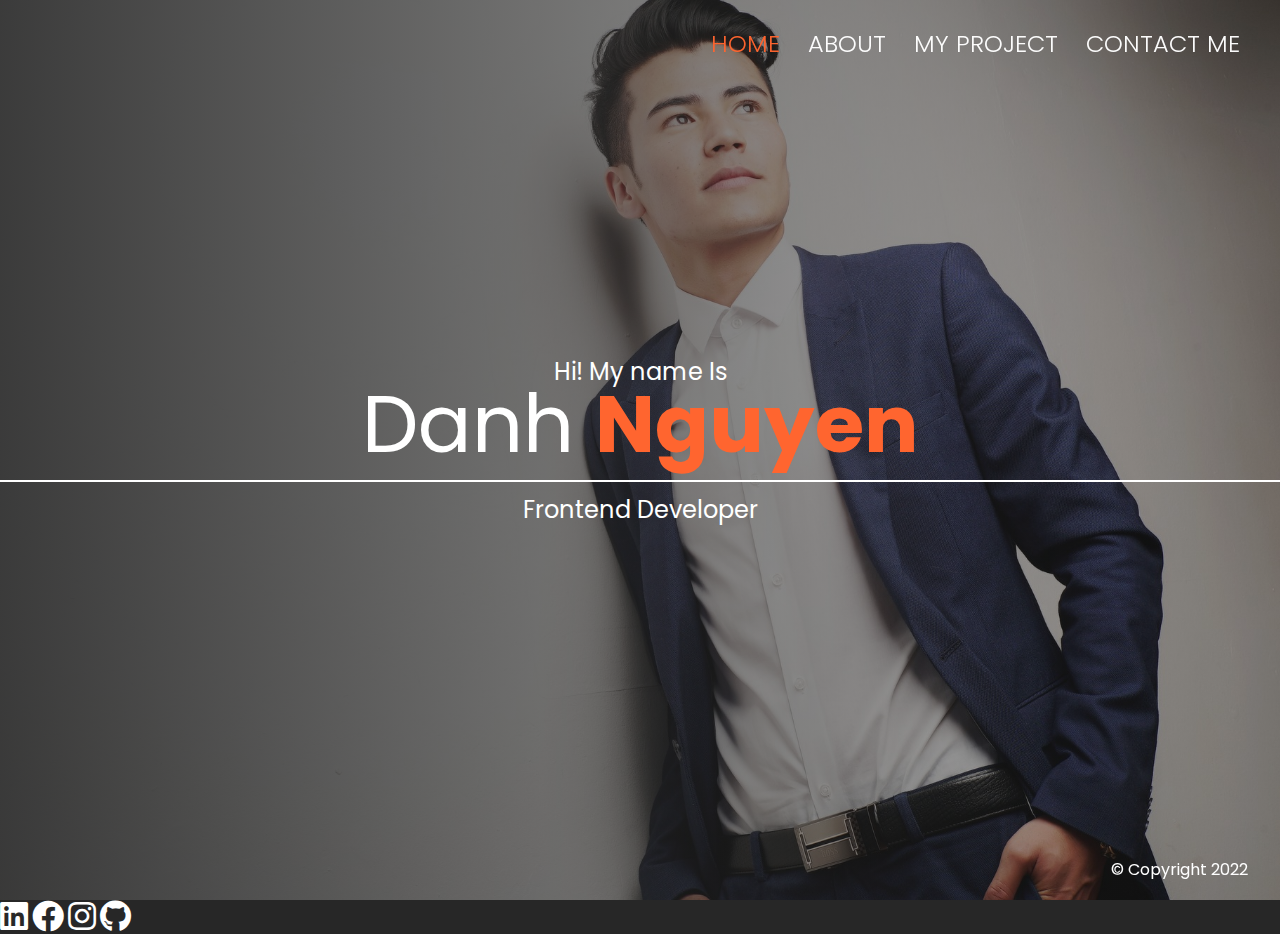
<file: index.html>
<!DOCTYPE html>
<html lang="en">

<head>
    <meta charset="UTF-8">
    <meta http-equiv="X-UA-Compatible" content="IE=edge">
    <meta name="viewport" content="width=device-width, initial-scale=1.0">
    <link rel="stylesheet" href="./css/main.css">
    <link rel="stylesheet" href="https://cdnjs.cloudflare.com/ajax/libs/font-awesome/5.15.4/css/all.min.css" />
    <link rel="preconnect" href="https://fonts.googleapis.com">
    <link rel="preconnect" href="https://fonts.gstatic.com" crossorigin>
    <link href="https://fonts.googleapis.com/css2?family=Poppins:wght@100;200;300;400;500;700&display=swap"
        rel="stylesheet">
    <title>Danh Nguyen Portfolio</title>
</head>

<body>
    <header>
        <div class="menu-btn">
            <span class="menu-btn__burger">

            </span>

        </div>
        <nav class="nav">
            <ul class="menu-nav">
                <li class="menu-nav__item active">
                    <a href="index.html" class="menu-nav__link">Home</a>
                </li>
                <li class="menu-nav__item">
                    <a href="about.html" class="menu-nav__link">About</a>
                </li>
                <li class="menu-nav__item">
                    <a href="projects.html" class="menu-nav__link">My Project</a>
                </li>
                <li class="menu-nav__item">
                    <a href="contact.html" class="menu-nav__link">Contact Me</a>
                </li>
            </ul>
        </nav>
    </header>
    <main>
        <section class="home">
            <h2>Hi! My name Is</h2>
            <h1 class="home__name">
                Danh <span class="home__name--last">Nguyen</span>
            </h1>
            <h2>
                Frontend Developer
            </h2>
        </section>
    </main>
    <div class="social-icons">
        <a href="#!">
            <i class="fab fa-linkedin fa-2x"></i>
        </a>
        <a href="#!">
            <i class="fab fa-facebook fa-2x"></i>
        </a>
        <a href="#!">
            <i class="fab fa-instagram fa-2x"></i>
        </a>
        <a href="#!">
            <i class="fab fa-github fa-2x"></i>
        </a>
    </div>
    <footer>&copy; Copyright 2022</footer>
    <script src="js/main.js"></script>
</body>

</html>
</file>
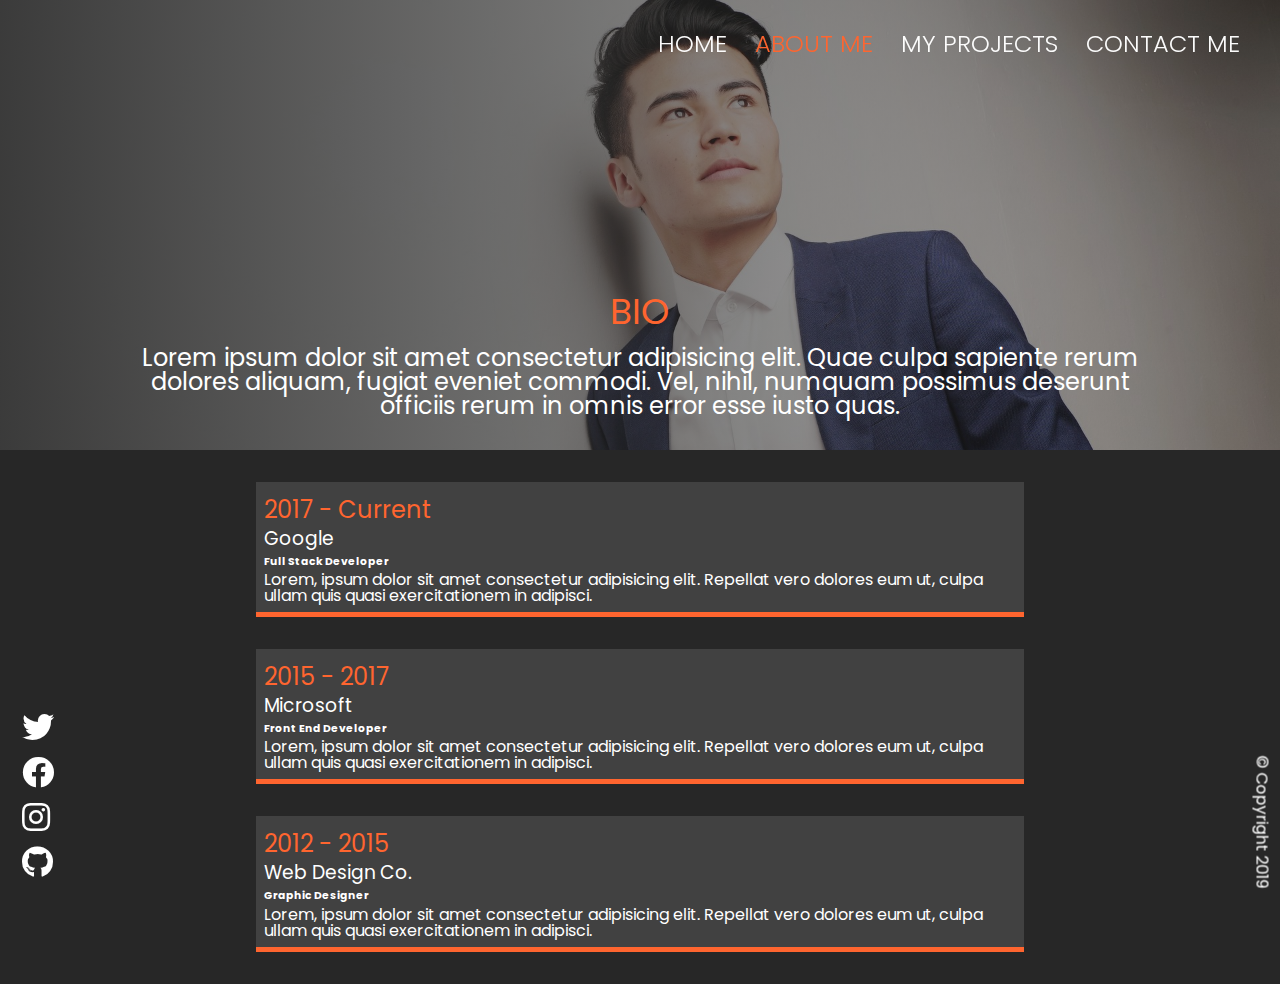
<file: about.html>
<!DOCTYPE html>
<html lang="en">

<head>
    <meta charset="UTF-8">
    <meta http-equiv="X-UA-Compatible" content="IE=edge">
    <meta name="viewport" content="width=device-width, initial-scale=1.0">
    <link rel="stylesheet" href="./css/main.css">
    <link rel="stylesheet" href="https://cdnjs.cloudflare.com/ajax/libs/font-awesome/5.15.4/css/all.min.css" />
    <link rel="preconnect" href="https://fonts.googleapis.com">
    <link rel="preconnect" href="https://fonts.gstatic.com" crossorigin>
    <link href="https://fonts.googleapis.com/css2?family=Poppins:wght@100;200;300;400;500;700&display=swap"
        rel="stylesheet">
    <title>About Danh Nguyen</title>
</head>

<body>
    <header>
        <div class="menu-btn">
            <span class="menu-btn__burger"></span>
        </div>

        <nav class="nav">
            <ul class="menu-nav">
                <li class="menu-nav__item">
                    <a href="index.html" class="menu-nav__link">
                        Home
                    </a>
                </li>
                <li class="menu-nav__item active">
                    <a href="about.html" class="menu-nav__link">
                        About Me
                    </a>
                </li>
                <li class="menu-nav__item">
                    <a href="projects.html" class="menu-nav__link">
                        My Projects
                    </a>
                </li>
                <li class="menu-nav__item">
                    <a href="contact.html" class="menu-nav__link">
                        Contact Me
                    </a>
                </li>
            </ul>
        </nav>
    </header>

    <main>
        <section class="about">
            <div class="about__bio-image">
                <div class="about__bio">
                    <h2 class="text-secondary">BIO</h2>
                    <p>Lorem ipsum dolor sit amet consectetur adipisicing elit. Quae culpa sapiente rerum dolores
                        aliquam, fugiat eveniet commodi. Vel, nihil, numquam possimus deserunt officiis rerum in omnis
                        error esse iusto quas.</p>
                </div>
            </div>

            <div class="jobs">
                <div class="jobs__job">
                    <h2 class="text-secondary">2017 - Current</h2>
                    <h3>Google</h3>
                    <h6>Full Stack Developer</h6>
                    <p>Lorem, ipsum dolor sit amet consectetur adipisicing elit. Repellat vero dolores eum ut, culpa
                        ullam quis quasi exercitationem in adipisci.</p>
                </div>
                <div class="jobs__job">
                    <h2 class="text-secondary">2015 - 2017</h2>
                    <h3>Microsoft</h3>
                    <h6>Front End Developer</h6>
                    <p>Lorem, ipsum dolor sit amet consectetur adipisicing elit. Repellat vero dolores eum ut, culpa
                        ullam quis quasi exercitationem in adipisci.</p>
                </div>
                <div class="jobs__job">
                    <h2 class="text-secondary">2012 - 2015</h2>
                    <h3>Web Design Co.</h3>
                    <h6>Graphic Designer</h6>
                    <p>Lorem, ipsum dolor sit amet consectetur adipisicing elit. Repellat vero dolores eum ut, culpa
                        ullam quis quasi exercitationem in adipisci.</p>
                </div>
            </div>

            <div class="social-icons">
                <a href="#!">
                    <i class="fab fa-twitter fa-2x"></i>
                </a>
                <a href="#!">
                    <i class="fab fa-facebook fa-2x"></i>
                </a>
                <a href="#!">
                    <i class="fab fa-instagram fa-2x"></i>
                </a>
                <a href="#!">
                    <i class="fab fa-github fa-2x"></i>
                </a>
            </div>

            <footer>&copy; Copyright 2019</footer>
        </section>
    </main>
    <script src="js/main.js"></script>
</body>

</html>
</file>
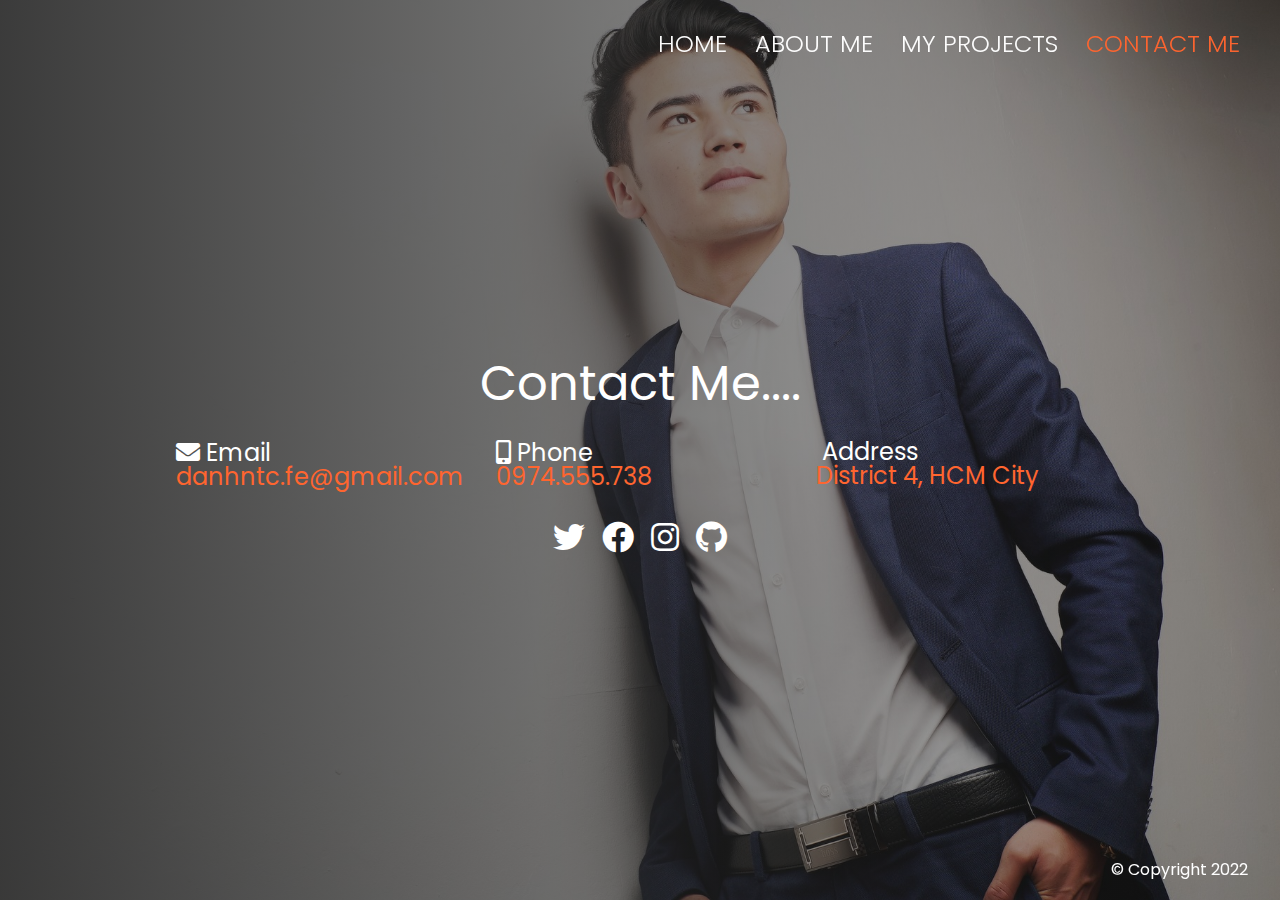
<file: contact.html>
<!DOCTYPE html>
<html lang="en">

<head>
    <meta charset="UTF-8">
    <meta http-equiv="X-UA-Compatible" content="IE=edge">
    <meta name="viewport" content="width=device-width, initial-scale=1.0">
    <link rel="stylesheet" href="./css/main.css">
    <link rel="stylesheet" href="https://cdnjs.cloudflare.com/ajax/libs/font-awesome/5.15.4/css/all.min.css" />
    <link rel="preconnect" href="https://fonts.googleapis.com">
    <link rel="preconnect" href="https://fonts.gstatic.com" crossorigin>
    <link href="https://fonts.googleapis.com/css2?family=Poppins:wght@100;200;300;400;500;700&display=swap"
        rel="stylesheet">
    <title>Contact Danh Nguyen</title>
</head>

<body>
    <header>
        <div class="menu-btn">
            <span class="menu-btn__burger"></span>
        </div>

        <nav class="nav">
            <ul class="menu-nav">
                <li class="menu-nav__item">
                    <a href="index.html" class="menu-nav__link">
                        Home
                    </a>
                </li>
                <li class="menu-nav__item">
                    <a href="about.html" class="menu-nav__link">
                        About Me
                    </a>
                </li>
                <li class="menu-nav__item">
                    <a href="projects.html" class="menu-nav__link">
                        My Projects
                    </a>
                </li>
                <li class="menu-nav__item active">
                    <a href="contact.html" class="menu-nav__link">
                        Contact Me
                    </a>
                </li>
            </ul>
        </nav>
    </header>

    <main>
        <section class="contact">
            <h2>Contact Me....</h2>
            <div class="contact__list">
                <div class="contact__email">
                    <i class="fas fa-envelope"></i> Email
                    <div class="text-secondary">
                        danhntc.fe@gmail.com
                    </div>
                </div>
                <div class="contact__phone">
                    <i class="fas fa-mobile-alt"></i> Phone
                    <div class="text-secondary">
                        0974.555.738
                    </div>
                </div>
                <div class="contact__phone">
                    <i class="fas fa-marker-alt"></i> Address
                    <div class="text-secondary">
                        District 4, HCM City
                    </div>
                </div>
            </div>
            <div class="social-icons">
                <a href="#!">
                    <i class="fab fa-twitter fa-2x"></i>
                </a>
                <a href="#!">
                    <i class="fab fa-facebook fa-2x"></i>
                </a>
                <a href="#!">
                    <i class="fab fa-instagram fa-2x"></i>
                </a>
                <a href="#!">
                    <i class="fab fa-github fa-2x"></i>
                </a>
            </div>

            <footer>&copy; Copyright 2022</footer>
        </section>
    </main>
    <script src="js/main.js"></script>
</body>

</html>
</file>
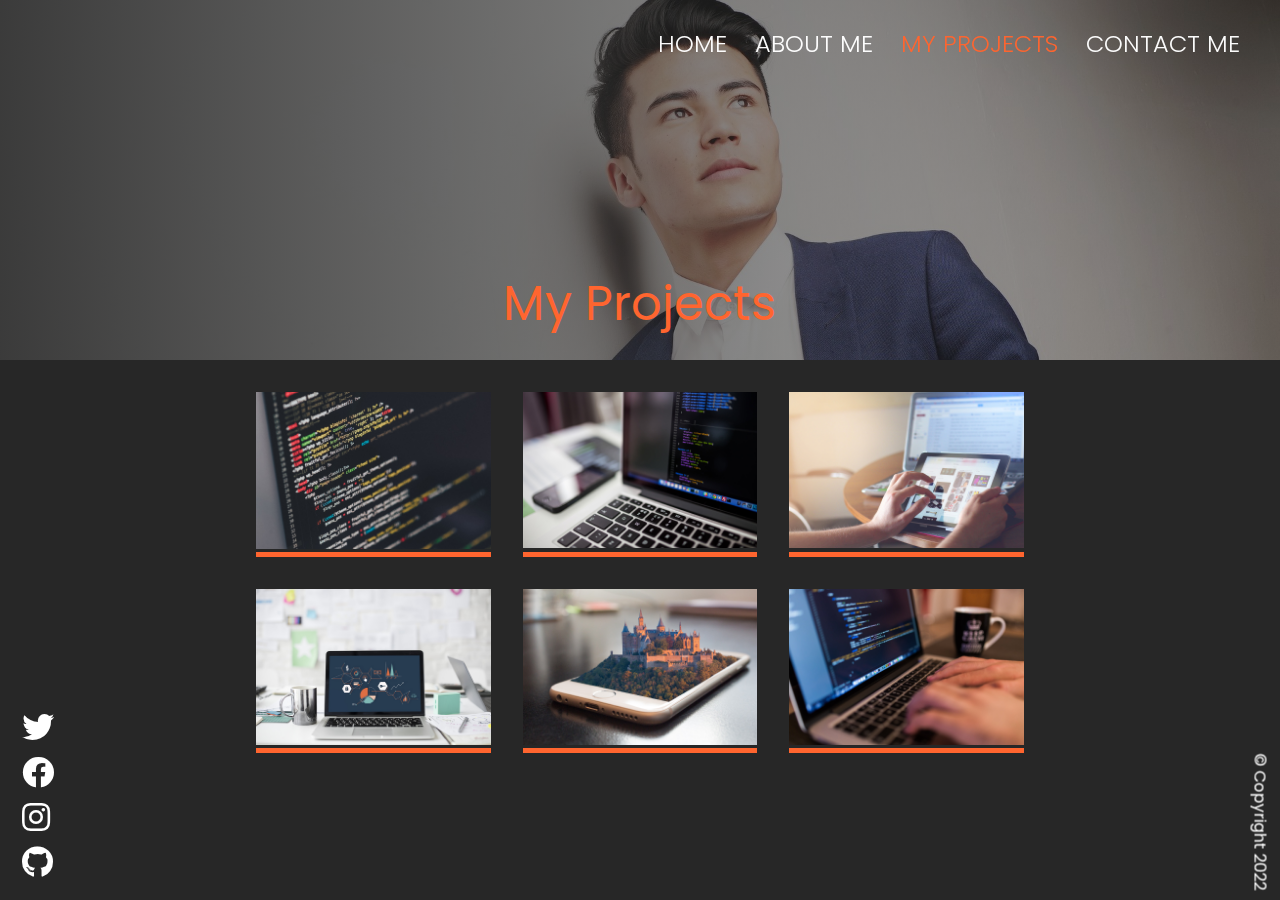
<file: projects.html>
<!DOCTYPE html>
<html lang="en">

<head>
    <meta charset="UTF-8">
    <meta http-equiv="X-UA-Compatible" content="IE=edge">
    <meta name="viewport" content="width=device-width, initial-scale=1.0">
    <link rel="stylesheet" href="./css/main.css">
    <link rel="stylesheet" href="https://cdnjs.cloudflare.com/ajax/libs/font-awesome/5.15.4/css/all.min.css" />
    <link rel="preconnect" href="https://fonts.googleapis.com">
    <link rel="preconnect" href="https://fonts.gstatic.com" crossorigin>
    <link href="https://fonts.googleapis.com/css2?family=Poppins:wght@100;200;300;400;500;700&display=swap"
        rel="stylesheet">
    <title>Danh Nguyen Projects</title>
</head>

<body>
    <header>
        <div class="menu-btn">
            <span class="menu-btn__burger"></span>
        </div>

        <nav class="nav">
            <ul class="menu-nav">
                <li class="menu-nav__item">
                    <a href="index.html" class="menu-nav__link">
                        Home
                    </a>
                </li>
                <li class="menu-nav__item">
                    <a href="about.html" class="menu-nav__link">
                        About Me
                    </a>
                </li>
                <li class="menu-nav__item active">
                    <a href="projects.html" class="menu-nav__link">
                        My Projects
                    </a>
                </li>
                <li class="menu-nav__item">
                    <a href="contact.html" class="menu-nav__link">
                        Contact Me
                    </a>
                </li>
            </ul>
        </nav>
    </header>

    <main>
        <section class="projects">
            <div class="projects__bio-image">
                <h1 class="text-secondary">My Projects</h1>
            </div>

            <div class="projects__items">
                <div class="projects__item">
                    <img src="img/project-1.jpg" alt="My Project">
                    <div class="projects__btns">
                        <a href="#!" class="projects__btn">
                            <i class="fas fa-eye"></i> Preview
                        </a>
                        <a href="#!" class="projects__btn">
                            <i class="fab fa-github"></i> Github
                        </a>
                    </div>
                </div>
                <div class="projects__item">
                    <img src="img/project-2.jpg" alt="My Project">
                    <div class="projects__btns">
                        <a href="#!" class="projects__btn">
                            <i class="fas fa-eye"></i> Preview
                        </a>
                        <a href="#!" class="projects__btn">
                            <i class="fab fa-github"></i> Github
                        </a>
                    </div>
                </div>
                <div class="projects__item">
                    <img src="img/project-3.jpg" alt="My Project">
                    <div class="projects__btns">
                        <a href="#!" class="projects__btn">
                            <i class="fas fa-eye"></i> Preview
                        </a>
                        <a href="#!" class="projects__btn">
                            <i class="fab fa-github"></i> Github
                        </a>
                    </div>
                </div>
                <div class="projects__item">
                    <img src="img/project-4.jpg" alt="My Project">
                    <div class="projects__btns">
                        <a href="#!" class="projects__btn">
                            <i class="fas fa-eye"></i> Preview
                        </a>
                        <a href="#!" class="projects__btn">
                            <i class="fab fa-github"></i> Github
                        </a>
                    </div>
                </div>
                <div class="projects__item">
                    <img src="img/project-5.jpg" alt="My Project">
                    <div class="projects__btns">
                        <a href="#!" class="projects__btn">
                            <i class="fas fa-eye"></i> Preview
                        </a>
                        <a href="#!" class="projects__btn">
                            <i class="fab fa-github"></i> Github
                        </a>
                    </div>
                </div>
                <div class="projects__item">
                    <img src="img/project-6.jpg" alt="My Project">
                    <div class="projects__btns">
                        <a href="#!" class="projects__btn">
                            <i class="fas fa-eye"></i> Preview
                        </a>
                        <a href="#!" class="projects__btn">
                            <i class="fab fa-github"></i> Github
                        </a>
                    </div>
                </div>
            </div>

            <div class="social-icons">
                <a href="#!">
                    <i class="fab fa-twitter fa-2x"></i>
                </a>
                <a href="#!">
                    <i class="fab fa-facebook fa-2x"></i>
                </a>
                <a href="#!">
                    <i class="fab fa-instagram fa-2x"></i>
                </a>
                <a href="#!">
                    <i class="fab fa-github fa-2x"></i>
                </a>
            </div>

            <footer>&copy; Copyright 2022</footer>
        </section>
    </main>
    <script src="js/main.js"></script>
</body>

</html>
</file>
<file: css/main.css>
* {
  -webkit-box-sizing: border-box;
          box-sizing: border-box;
  margin: 0;
  padding: 0;
}

.home {
  height: 100%;
  padding-top: 40vh;
  overflow: hidden;
  -webkit-box-align: center;
      -ms-flex-align: center;
          align-items: center;
  text-align: center;
  background: -webkit-gradient(linear, left top, right top, from(rgba(39, 39, 39, 0.9)), to(rgba(39, 39, 39, 0.3))), url("../img/model-1.jpg") center top;
  background: linear-gradient(to right, rgba(39, 39, 39, 0.9), rgba(39, 39, 39, 0.3)), url("../img/model-1.jpg") center top;
  background-size: cover;
}

.home__name {
  font-size: 5rem;
  padding-bottom: 1rem;
  margin-bottom: 1rem;
  border-bottom: 2px solid #fff;
}

.home__name--last {
  color: #ff652f;
  font-weight: 700;
}

.menu-btn {
  position: absolute;
  z-index: 1;
  right: 1rem;
  top: 1rem;
  height: 20px;
  width: 28px;
  cursor: pointer;
  -webkit-transition: all 0.5s ease-in-out;
  transition: all 0.5s ease-in-out;
}

.menu-btn__burger {
  position: absolute;
  right: 0;
  top: 0.5;
  width: 28px;
  height: 3px;
  background: #fff;
  -webkit-transition: all 0.5s ease-in-out;
  transition: all 0.5s ease-in-out;
}

.menu-btn__burger::before {
  content: '';
  position: absolute;
  top: -8px;
  width: 28px;
  height: 3px;
  background: #fff;
  -webkit-transition: all 0.5s ease-in-out;
  transition: all 0.5s ease-in-out;
}

.menu-btn__burger::after {
  content: '';
  position: absolute;
  top: 8px;
  width: 20px;
  height: 3px;
  background: #fff;
  -webkit-transition: all 0.5s ease-in-out;
  transition: all 0.5s ease-in-out;
}

.menu-btn__burger.open {
  -webkit-transform: rotate(720deg);
          transform: rotate(720deg);
  background: transparent;
}

.menu-btn__burger.open::before {
  -webkit-transform: rotate(45deg) translate(5px, 8px);
          transform: rotate(45deg) translate(5px, 8px);
}

.menu-btn__burger.open::after {
  width: 28px;
  -webkit-transform: rotate(-45deg) translate(3px, -7px);
          transform: rotate(-45deg) translate(3px, -7px);
}

.nav {
  position: fixed;
  top: 0;
  left: 0;
  width: 100vw;
  opacity: 0.98;
  visibility: hidden;
}

.nav.open {
  visibility: visible;
}

.nav .menu-nav {
  display: -webkit-box;
  display: -ms-flexbox;
  display: flex;
  -webkit-box-orient: vertical;
  -webkit-box-direction: normal;
      -ms-flex-flow: column wrap;
          flex-flow: column wrap;
  -webkit-box-align: center;
      -ms-flex-align: center;
          align-items: center;
  -webkit-box-pack: center;
      -ms-flex-pack: center;
          justify-content: center;
  overflow: hidden;
  background: #272727;
  list-style: none;
  height: 100vh;
  padding-right: 1rem;
  -webkit-transform: translateY(-100%);
          transform: translateY(-100%);
  -webkit-transition: all 0.5s ease-in-out;
  transition: all 0.5s ease-in-out;
}

.nav .menu-nav.open {
  -webkit-transform: translateY(0);
          transform: translateY(0);
}

.nav .menu-nav__item {
  -webkit-transform: translateX(100vw);
          transform: translateX(100vw);
  -webkit-transition: all 0.5s ease-in-out;
  transition: all 0.5s ease-in-out;
}

.nav .menu-nav__item.open {
  -webkit-transform: translateX(0);
          transform: translateX(0);
}

.nav .menu-nav__item.active > a {
  color: #ff652f;
}

.nav .menu-nav__link {
  display: inline-block;
  text-transform: uppercase;
  padding: 2rem 0;
  font-weight: 300;
  font-size: 2rem;
  -webkit-transition: all 0.5s ease-in-out;
  transition: all 0.5s ease-in-out;
}

.nav .menu-nav__link:hover {
  color: #ff652f;
}

.menu-nav__item:nth-child(1) {
  -webkit-transition-delay: 0.25s;
          transition-delay: 0.25s;
}

.menu-nav__item:nth-child(2) {
  -webkit-transition-delay: 0.35s;
          transition-delay: 0.35s;
}

.menu-nav__item:nth-child(3) {
  -webkit-transition-delay: 0.45s;
          transition-delay: 0.45s;
}

.menu-nav__item:nth-child(4) {
  -webkit-transition-delay: 0.55s;
          transition-delay: 0.55s;
}

.about {
  padding-bottom: 2rem;
}

.about__bio-image {
  height: 50vh;
  width: 100%;
  background: -webkit-gradient(linear, left top, right top, from(rgba(39, 39, 39, 0.9)), to(rgba(39, 39, 39, 0.3))), url("../img/model-1.jpg") center top;
  background: linear-gradient(to right, rgba(39, 39, 39, 0.9), rgba(39, 39, 39, 0.3)), url("../img/model-1.jpg") center top;
  background-size: cover;
  display: -webkit-box;
  display: -ms-flexbox;
  display: flex;
  -webkit-box-orient: vertical;
  -webkit-box-direction: normal;
      -ms-flex-direction: column;
          flex-direction: column;
  -webkit-box-align: center;
      -ms-flex-align: center;
          align-items: center;
  -webkit-box-pack: end;
      -ms-flex-pack: end;
          justify-content: flex-end;
}

.about__bio-image p {
  margin-bottom: 2rem;
}

.about__bio {
  width: 80%;
  text-align: center;
}

.about__bio .text-secondary {
  padding-bottom: 1rem;
}

.about .jobs {
  width: 60vw;
  margin: 2rem auto 0 auto;
  display: -ms-grid;
  display: grid;
  -ms-grid-columns: 1fr;
      grid-template-columns: 1fr;
  grid-gap: 2rem;
}

.about .jobs__job {
  background: #414141;
  padding: 0.5rem;
  border-bottom: 5px solid #ff652f;
}

.about .jobs__job h2, .about .jobs__job h3 {
  margin: 0.5rem 0;
}

.about .jobs__job h6 {
  margin: 0.3rem 0;
}

.about .social-icons {
  display: -webkit-box;
  display: -ms-flexbox;
  display: flex;
  -webkit-box-orient: vertical;
  -webkit-box-direction: normal;
      -ms-flex-direction: column;
          flex-direction: column;
}

.about footer {
  -webkit-transform: rotate(90deg) translate(-3rem, -5rem);
          transform: rotate(90deg) translate(-3rem, -5rem);
}

.projects {
  padding-bottom: 2rem;
}

.projects__bio-image {
  height: 30vh;
  width: 100%;
  background: -webkit-gradient(linear, left top, right top, from(rgba(39, 39, 39, 0.9)), to(rgba(39, 39, 39, 0.3))), url("../img/model-1.jpg") center top;
  background: linear-gradient(to right, rgba(39, 39, 39, 0.9), rgba(39, 39, 39, 0.3)), url("../img/model-1.jpg") center top;
  background-size: cover;
  display: -webkit-box;
  display: -ms-flexbox;
  display: flex;
  -webkit-box-orient: vertical;
  -webkit-box-direction: normal;
      -ms-flex-direction: column;
          flex-direction: column;
  -webkit-box-align: center;
      -ms-flex-align: center;
          align-items: center;
  -webkit-box-pack: end;
      -ms-flex-pack: end;
          justify-content: flex-end;
}

.projects__bio-image .text-secondary {
  font-size: 2rem;
  margin-bottom: 2rem;
}

.projects__items {
  width: 60vw;
  margin: 2rem auto 0 auto;
  display: -ms-grid;
  display: grid;
  -ms-grid-columns: 1fr;
      grid-template-columns: 1fr;
  grid-gap: 2rem;
}

.projects__items {
  width: 60vw;
  margin: 2rem auto 0 auto;
  display: -ms-grid;
  display: grid;
  -ms-grid-columns: 1fr;
      grid-template-columns: 1fr;
  grid-gap: 2rem;
}

.projects__item {
  position: relative;
  border-bottom: 5px solid #ff652f;
  overflow: hidden;
  cursor: pointer;
}

.projects__item img {
  width: 100%;
}

.projects__item::after {
  content: '';
  position: absolute;
  top: 100%;
  left: 0;
  height: 100%;
  width: 100%;
  background: #ff652f;
  opacity: 0;
  -webkit-transition: all 0.5s ease-in-out;
  transition: all 0.5s ease-in-out;
}

.projects__item:hover:after {
  top: 0;
  opacity: 0.9;
}

.projects__item:hover .projects__btn {
  opacity: 1;
}

.projects__btns {
  position: absolute;
  top: 0;
  height: 100%;
  width: 100%;
  z-index: 1;
  display: -webkit-box;
  display: -ms-flexbox;
  display: flex;
  -ms-flex-pack: distribute;
      justify-content: space-around;
  -webkit-box-align: center;
      -ms-flex-align: center;
          align-items: center;
  text-align: center;
}

.projects__btn {
  opacity: 0;
  -webkit-transition: all 0.5s ease-in-out;
  transition: all 0.5s ease-in-out;
}

.projects__btn:hover {
  color: #272727;
  opacity: 1;
}

.projects .social-icons {
  display: -webkit-box;
  display: -ms-flexbox;
  display: flex;
  -webkit-box-orient: vertical;
  -webkit-box-direction: normal;
      -ms-flex-direction: column;
          flex-direction: column;
}

.projects footer {
  -webkit-transform: rotate(90deg) translate(-3rem, -5rem);
          transform: rotate(90deg) translate(-3rem, -5rem);
}

.contact {
  height: 100%;
  padding-top: 40vh;
  overflow: hidden;
  display: -webkit-box;
  display: -ms-flexbox;
  display: flex;
  -webkit-box-orient: vertical;
  -webkit-box-direction: normal;
      -ms-flex-direction: column;
          flex-direction: column;
  -webkit-box-align: center;
      -ms-flex-align: center;
          align-items: center;
  background: -webkit-gradient(linear, left top, right top, from(rgba(39, 39, 39, 0.9)), to(rgba(39, 39, 39, 0.3))), url("../img/model-1.jpg") center top;
  background: linear-gradient(to right, rgba(39, 39, 39, 0.9), rgba(39, 39, 39, 0.3)), url("../img/model-1.jpg") center top;
  background-size: cover;
}

.contact h2 {
  font-size: 3rem;
  margin-bottom: 2rem;
}

.contact__list {
  display: -ms-grid;
  display: grid;
  -ms-grid-columns: 1fr;
      grid-template-columns: 1fr;
  grid-gap: 2rem;
  font-size: 1.5rem;
}

.contact .social-icons {
  position: initial;
  margin-top: 2rem;
}

@media screen and (min-width: 768px) {
  .menu-btn {
    visibility: hidden;
  }
  .nav {
    visibility: initial;
  }
  .nav .menu-nav {
    display: block;
    -webkit-transform: translateY(0);
            transform: translateY(0);
    height: 100%;
    background: transparent;
    text-align: right;
  }
  .nav .menu-nav__item {
    display: inline;
    padding-right: 1.5rem;
  }
  .nav .menu-nav__link {
    font-size: 1.5rem;
  }
  .about__bio {
    font-size: 1.5rem;
  }
  .projects__bio-image {
    height: 40vh;
  }
  .projects__items {
    -ms-grid-columns: (1fr)[2];
        grid-template-columns: repeat(2, 1fr);
  }
  .projects .text-secondary {
    font-size: 3rem;
  }
  .contact__list {
    -ms-grid-columns: (1fr)[2];
        grid-template-columns: repeat(2, 1fr);
  }
}

@media screen and (min-width: 1024px) {
  .projects__items {
    -ms-grid-columns: (1fr)[3];
        grid-template-columns: repeat(3, 1fr);
  }
  .contact__list {
    -ms-grid-columns: (1fr)[3];
        grid-template-columns: repeat(3, 1fr);
  }
}

@media screen and (min-width: 1600px) {
  .projects__bio-image {
    height: 50vh;
  }
}

body {
  background: #272727;
  color: #fff;
  font-family: "Poppins", sans-serif;
  line-height: 1;
  height: 100vh;
}

h1, h2, h3 {
  font-weight: 400;
}

a {
  color: #fff;
  text-decoration: none;
}

.text-secondary {
  color: #ff652f;
}

header {
  position: fixed;
  z-index: 2;
  width: 100%;
  padding: 1rem;
}

main {
  height: 100%;
  width: 100%;
}

main .social-icons {
  position: fixed;
  bottom: 1rem;
  left: 1rem;
}

main .social-icons a {
  padding: 0.4rem;
  -webkit-transition: all 0.5s ease-in-out;
  transition: all 0.5s ease-in-out;
}

main .social-icons a:hover {
  color: #ff652f;
}

footer {
  font-size: 1rem;
  position: fixed;
  bottom: 0.4rem;
  right: 1rem;
  text-align: right;
  padding: 1rem;
  color: #fff;
}
/*# sourceMappingURL=main.css.map */
</file>
